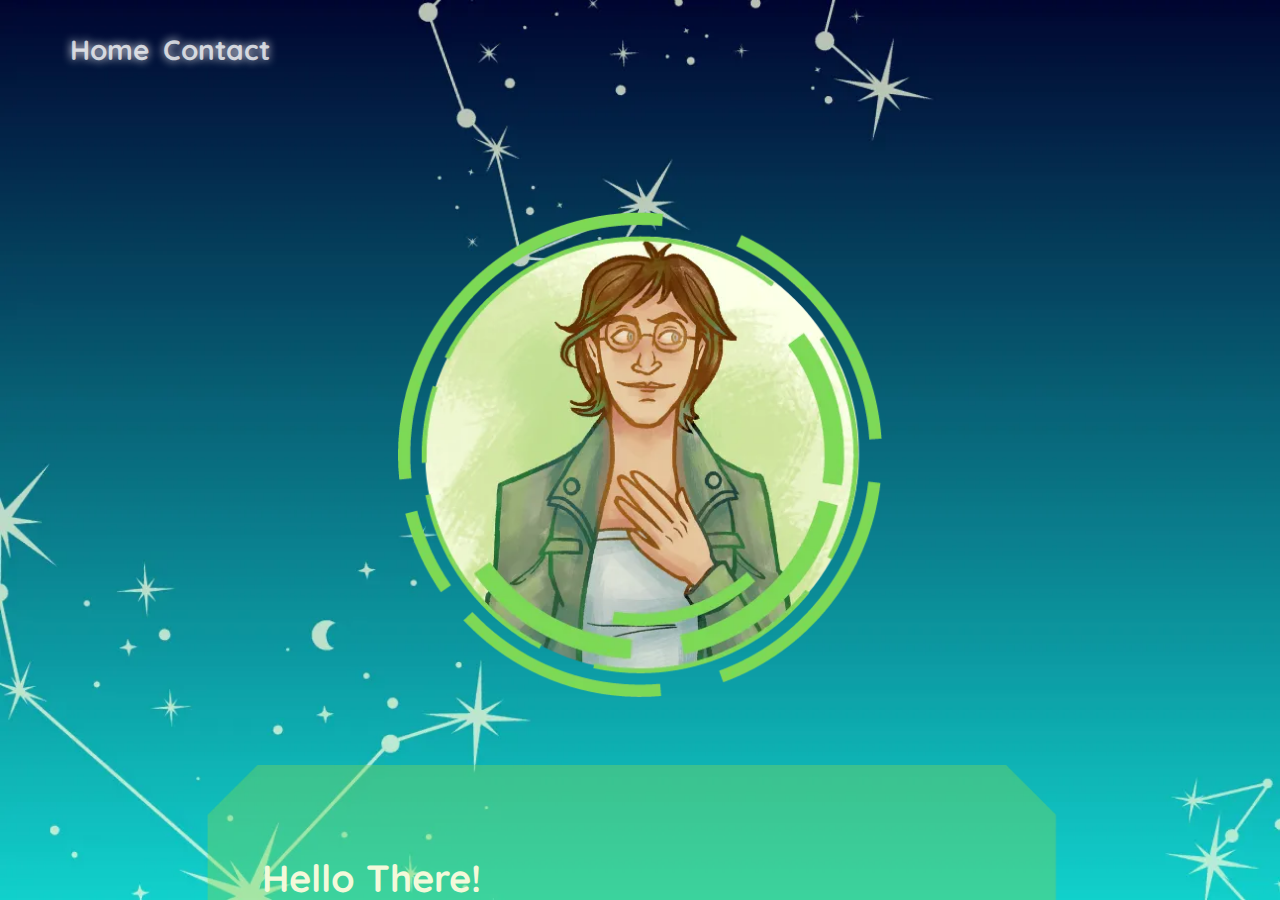
<file: about.html>
<!DOCTYPE html>
<html lang="en">

<head>
    <meta charset="UTF-8">
    <meta name="viewport" content="width=device-width, initial-scale=1.0, minimum-scale=1.0 maximum-scale=1.0">
    <title>About Giugno</title>
    <meta name="description" content="The About Page for Kate Giugno's web development portfolio. It is intended to state her concentration as a web developer and her hobbies, yet ends up mostly demonstrating how much of a nerd she is.">
    <!-- The style.css file allows you to change the look of your web pages.
         If you include the next line in all your web pages, they will all share the same look.
         This makes it easier to make new pages for your site. -->
    <link rel="icon" type="image/x-icon" href="img/favicon.ico">
    <link href="about.css" rel="stylesheet" type="text/css" media="all">
</head>

<body>
    <div class="about-page-body">
        <div class="neocities-header">
            <div class="header-item">
                <a href="./index.html">
                    <h1>
                        Home
                    </h1>
                </a>
            </div>
            <div class="header-item">
                <a href="mailto:catherineegiugno@gmail.com">
                    <h1>
                        Contact
                    </h1>
                </a>

            </div>
        </div>
        <div class="neocities-body">
            <img class="aboutmeprofile" src="./img/aboutmeprofile.webp"
                alt="Profile Portrait of Giugno, with short hair and glasses, wearing a green jacket." />
            <div class="aboutmepanel">
                <div class="aboutmetext">
                    <a target="_blank" href="https://tenor.com/5Kkf.gif"><h1>Hello There!</h1></a>
                    <p>
                        I'm a front-end web developer based out of Rochester, NY, that enjoys working on projects with artistic flair and game design elements.
                        When I'm not writing code, I'm usually making art (in one form or another), or reading my way through the <i>Star Wars</i> canon.
                    </p>
                </div>
            </div>
        </div>
    </div>

</body>

</html>
</file>
<file: about.css>
/* CSS is how you can add style to your website, such as colors, fonts, and positioning of your
   HTML content. To learn how to do something, just try searching Google for questions like
   "how to change link color." */

/* 
FONTS:
M PLUS Rounded 1c (Tentative)
Varela Round 
*/
@import url('https://fonts.googleapis.com/css2?family=Varela+Round&display=swap');
@import url('https://fonts.googleapis.com/css2?family=Quicksand:wght@700&display=swap');

body {
    margin: 0;
}

.about-page-body {
    position: relative;
    overflow-y: overlay;
    overflow-x: hidden;
    float: left;
    background: url(./img/aboutbkgrnd.webp);
    background-size: cover;
    background-repeat: no-repeat;
    width: 100vw;
    height: 100vh;
    padding: 0px;
    margin: 0px;
    /* height: auto; */
    color: white;
}

.neocities-header {
    display: flex;
    flex-direction: row;
    justify-content: flex-start;
    align-items: center;

    margin-top: 1.5vh;
    margin-left: 4.5vw;
}



@media screen and (max-width: 640px) {
    .header-item {
        margin-left: 3vw;
    
    }
}
@media screen and (min-width: 641px) {
    .header-item {
        margin-left: 1vw;
    
    }
}

.header-item h1 {
    font-size: 28px;
    font-weight: 700;
    font-family: 'Quicksand', sans-serif;

    color: rgba(255, 255, 255, 0.75);
    text-shadow: 0px 0px 10px white;


}

.header-item h1:hover {
    animation: hover-flicker 1s infinite;
}

.header-item a {
    text-decoration: none;
    margin: none;
    position: relative;
}

@keyframes hover-flicker {
    0% {
        text-shadow: 0px 0px 10px white;
    }

    2.5% {
        text-shadow: 0px 0px 5px #d3fd4800;
    }

    5% {
        text-shadow: 0px 0px 10px white;
    }

    45% {
        text-shadow: 0px 0px 10px white;
    }

    47.5% {
        text-shadow: 0px 0px 5px #d3fd4800;
    }

    75% {
        text-shadow: 0px 0px 10px white;
    }

    80% {
        text-shadow: 0px 0px 5px #d3fd4800;
    }

    85% {
        text-shadow: 0px 0px 10px white;
    }

    100% {
        text-shadow: 0px 0px 5px #d3fd4800;
    }
}

.neocities-body {
    display: flex;
    flex-direction: row;
    justify-content: space-around;
    flex-wrap: wrap;
    height: 70vh;
    width: 100vw;
    position: absolute;
    top: 20vh;
    left: 0vw;
    align-self: center;

}

.aboutmeprofile {
    /* width: 33vw; */
    /* height: 33vw; */

    /* flex-grow: 2; */
    margin: 2vw;
}

@media screen and (max-width: 640px) {
    .aboutmeprofile {
        width: 300px;
        height: 300px;
    }
}

@media screen and (min-width: 641px) {
    .aboutmeprofile {
        width: 495px;
        height: 495px;
    }
}

/* .aboutmepanel::before {
    content: "";
    position: absolute;
    width: 200%;
    height: 200%;
    top: -50%;
    left: -50%;
    z-index: -1;
    
    background: url(./img/aboutmeinfopanel.webp);
    background-size: contain;
    background-repeat: no-repeat;
    
    transform: rotate(90deg);
} */
@media screen and (max-width: 640px) {
    .aboutmepanel {
        background: url(./img/aboutmeinfopanel90deg.webp);

        height: 875px;
        width: 483px;
    }
}

@media screen and (min-width: 641px) {
    .aboutmepanel {
        background: url(./img/aboutmeinfopanel.webp);


        height: 480px;
        width: 885px;
    }
}

.aboutmepanel {

    background-size: contain;
    background-repeat: no-repeat;
    /* width: auto; */
    /* height: 32vw; */


    /* flex-grow: 2; */
    padding: 0px;
    color: #F3F9DA;
}

.aboutmepanel h1 {
    font-weight: 700;
    font-family: 'Quicksand', sans-serif;

    color: #F3F9DA;
}

.aboutmepanel p {
    font-family: 'Varela Round', sans-serif;

    color: #F3F9DA;
}

@media screen and (min-width: 641px) {
    .aboutmepanel {
        margin-bottom: 3vw;
        margin-top: 3vw;
        margin-left: 1vw;
        margin-right: 1vw;
    }

    .aboutmepanel h1 {
        font-size: 38px;
    }

    .aboutmepanel p {
        font-size: 22px;
    }
}

@media screen and (max-width: 640px) {

    .aboutmepanel {
        margin-bottom: 3vw;
        margin-top: 3vw;
        margin-left: 3vw;
        margin-right: 3vw;
    }

    .aboutmepanel h1 {
        font-size: 26px;
    }

    .aboutmepanel p {
        font-size: 16px;
    }
}

.aboutmetext {
    display: flex;
    flex-direction: column;
    justify-content: start;
    align-items: start;
}

@media screen and (max-width: 640px) {
    .aboutmetext {
        padding-top: 5vw;
        padding-bottom: 5vw;
        padding-right: 8vw;
        padding-left: 8vw;
    }
}

@media screen and (min-width: 641px) {
    .aboutmetext {
        padding: 5vw;
    }
}

.aboutmetext a {
    text-decoration: none;
}
</file>
